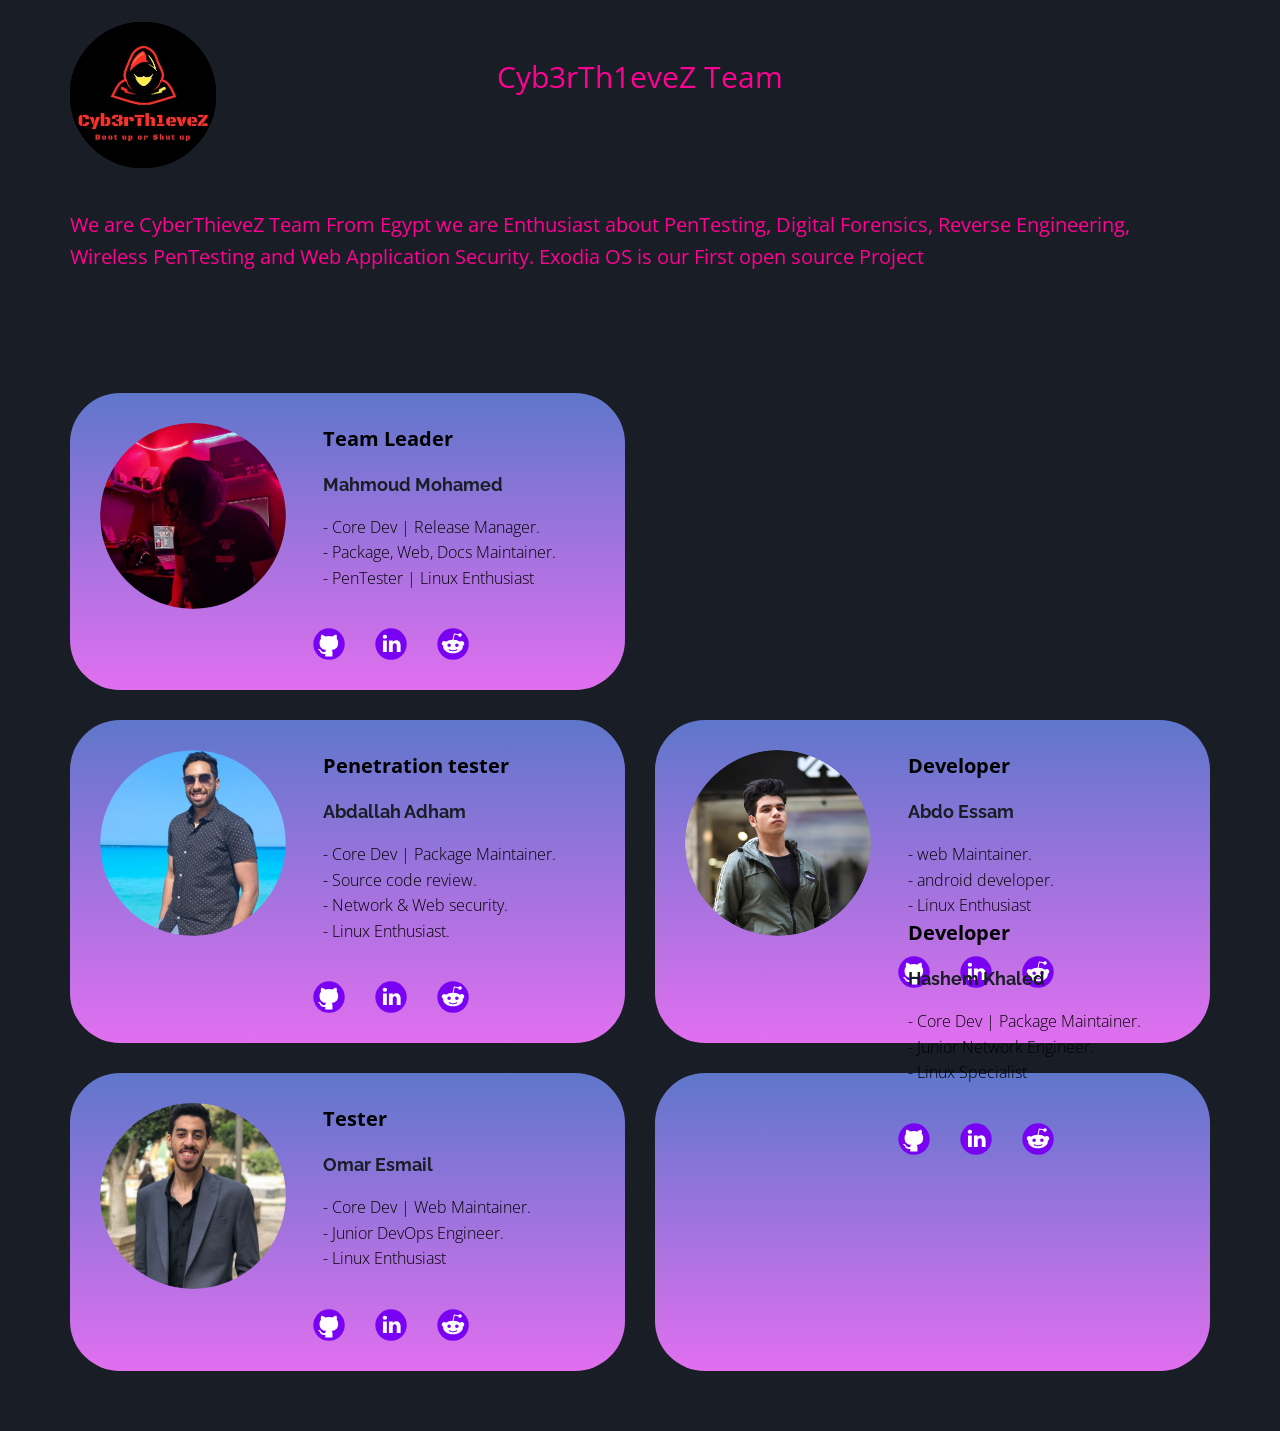
<file: exodia-help/files/help/team/index.html>
<!-- 

    Copyright © 2022 To Cyb3rTh1eveZ																	 
																										 
     ██████╗██╗   ██╗██████╗ ██████╗ ██████╗ ████████╗██╗  ██╗ ██╗███████╗██╗   ██╗███████╗███████╗	 
    ██╔════╝╚██╗ ██╔╝██╔══██╗╚════██╗██╔══██╗╚══██╔══╝██║  ██║███║██╔════╝██║   ██║██╔════╝╚══███╔╝     
    ██║      ╚████╔╝ ██████╔╝ █████╔╝██████╔╝   ██║   ███████║╚██║█████╗  ██║   ██║█████╗    ███╔╝      
    ██║       ╚██╔╝  ██╔══██╗ ╚═══██╗██╔══██╗   ██║   ██╔══██║ ██║██╔══╝  ╚██╗ ██╔╝██╔══╝   ███╔╝       
    ╚██████╗   ██║   ██████╔╝██████╔╝██║  ██║   ██║   ██║  ██║ ██║███████╗ ╚████╔╝ ███████╗███████╗     
     ╚═════╝   ╚═╝   ╚═════╝ ╚═════╝ ╚═╝  ╚═╝   ╚═╝   ╚═╝  ╚═╝ ╚═╝╚══════╝  ╚═══╝  ╚══════╝╚══════╝     
																										 
																																																				 
   Copyright (C) Mahmoud Mohamed (Ozil)  <https://github.com/mmsaeed509>								 
   LICENSE © GNU-GPL3		

 -->
 
<!DOCTYPE html>
<html style="font-size: 16px;" lang="en"><head>
    <meta name="viewport" content="width=device-width, initial-scale=1.0">
    <meta charset="utf-8">
    <meta name="keywords" content="INTUITIVE">
    <meta name="description" content="">
    <title>Exodia OS Developers</title>
    <link rel="stylesheet" href="nicepage.css" media="screen">
    <link rel="icon" href="images/exodia.png">
<link rel="stylesheet" href="Home.css" media="screen">
    <script class="u-script" type="text/javascript" src="jquery.js" defer=""></script>
    <script class="u-script" type="text/javascript" src="nicepage.js" defer=""></script>
    <meta name="generator" content="Nicepage 4.19.3, nicepage.com">
    <link id="u-theme-google-font" rel="stylesheet" href="https://fonts.googleapis.com/css?family=Roboto:100,100i,300,300i,400,400i,500,500i,700,700i,900,900i|Open+Sans:300,300i,400,400i,500,500i,600,600i,700,700i,800,800i">
    <link id="u-page-google-font" rel="stylesheet" href="https://fonts.googleapis.com/css?family=Raleway:100,100i,200,200i,300,300i,400,400i,500,500i,600,600i,700,700i,800,800i,900,900i">
    
    
    
    <script type="application/ld+json">{
		"@context": "http://schema.org",
		"@type": "Organization",
		"name": "",
		"logo": "images/Cyb3rTh1eveZ.png"
}</script>
    <meta name="theme-color" content="#478ac9">
    <meta property="og:title" content="Home">
    <meta property="og:type" content="website">
  </head>
  <body data-home-page="Home.html" data-home-page-title="Home" class="u-body u-xl-mode" data-lang="en"><header class="u-clearfix u-custom-color-4 u-header u-header" id="sec-9bb3"><div class="u-clearfix u-sheet u-sheet-1">
        <a href="https://exodia-os.github.io/team/" class="u-image u-logo u-image-1" data-image-width="288" data-image-height="288">
          <img src="images/Cyb3rTh1eveZ.png" class="u-logo-image u-logo-image-1">
        </a>
        <p class="u-text u-text-custom-color-3 u-text-default u-text-1"> Cyb3rTh1eveZ Team</p>
        <p class="u-text u-text-custom-color-3 u-text-default u-text-2"> We are CyberThieveZ&nbsp;Team From Egypt we are Enthusiast about PenTesting, Digital Forensics, Reverse Engineering, Wireless PenTesting and Web Application Security. Exodia OS is our First open source Project</p>
      </div></header>
    <section class="u-align-center u-clearfix u-custom-color-4 u-section-1" id="carousel_40cd">
      <div class="u-clearfix u-sheet u-sheet-1">
        <div class="u-expanded-width u-list u-list-1">
          <div class="u-repeater u-repeater-1">
            <div class="u-align-left u-container-style u-gradient u-list-item u-radius-50 u-repeater-item u-shape-round u-list-item-1">
              <div class="u-container-layout u-similar-container u-container-layout-1">
                <div alt="" class="u-image u-image-circle u-image-1" data-image-width="2380" data-image-height="2377"></div>
                <p class="u-text u-text-black u-text-1"> Team Leader</p>
                <h3 class="u-custom-font u-font-raleway u-text u-text-custom-color-4 u-text-2">Mahmoud Mohamed</h3>
                <p class="u-text u-text-black u-text-3">- Core Dev | Release Manager.<br>- Package, Web, Docs Maintainer.&nbsp;<br>- PenTester | Linux Enthusiast<br>
                </p>
                <div class="u-social-icons u-spacing-30 u-social-icons-1">
                  <a class="u-social-url" target="_blank" data-type="Github" title="Github" href="https://github.com/mmsaeed509"><span class="u-icon u-social-github u-social-icon u-text-custom-color-1 u-icon-1"><svg class="u-svg-link" preserveAspectRatio="xMidYMin slice" viewBox="0 0 112 112" style=""><use xmlns:xlink="http://www.w3.org/1999/xlink" xlink:href="#svg-d4fd"></use></svg><svg class="u-svg-content" viewBox="0 0 112 112" x="0" y="0" id="svg-d4fd"><circle fill="currentColor" cx="56.1" cy="56.1" r="55"></circle><path fill="#FFFFFF" d="M88,51.3c0-5.5-1.9-10.2-5.3-13.7c0.6-1.3,2.3-6.5-0.5-13.5c0,0-4.2-1.4-14,5.3c-4.1-1.1-8.4-1.7-12.7-1.8
	c-4.3,0-8.7,0.6-12.7,1.8c-9.7-6.6-14-5.3-14-5.3c-2.8,7-1,12.2-0.5,13.5C25,41.2,23,45.7,23,51.3c0,19.6,11.9,23.9,23.3,25.2
	c-1.5,1.3-2.8,3.5-3.2,6.8c-3,1.3-10.2,3.6-14.9-4.3c0,0-2.7-4.9-7.8-5.3c0,0-5-0.1-0.4,3.1c0,0,3.3,1.6,5.6,7.5c0,0,3,9.1,17.2,6
	c0,4.3,0.1,8.3,0.1,9.5h25.2c0-1.7,0.1-7.2,0.1-14c0-4.7-1.7-7.9-3.4-9.4C76,75.2,88,70.9,88,51.3z"></path></svg></span>
                  </a>
                  <a class="u-social-url" target="_blank" data-type="LinkedIn" title="LinkedIn" href="https://www.linkedin.com/in/mahmoud-mohamed-a934b21a5/"><span class="u-icon u-social-icon u-social-linkedin u-text-custom-color-1 u-icon-2"><svg class="u-svg-link" preserveAspectRatio="xMidYMin slice" viewBox="0 0 112 112" style=""><use xmlns:xlink="http://www.w3.org/1999/xlink" xlink:href="#svg-38f6"></use></svg><svg class="u-svg-content" viewBox="0 0 112 112" x="0" y="0" id="svg-38f6"><circle fill="currentColor" cx="56.1" cy="56.1" r="55"></circle><path fill="#FFFFFF" d="M41.3,83.7H27.9V43.4h13.4V83.7z M34.6,37.9L34.6,37.9c-4.6,0-7.5-3.1-7.5-7c0-4,3-7,7.6-7s7.4,3,7.5,7
            C42.2,34.8,39.2,37.9,34.6,37.9z M89.6,83.7H76.2V62.2c0-5.4-1.9-9.1-6.8-9.1c-3.7,0-5.9,2.5-6.9,4.9c-0.4,0.9-0.4,2.1-0.4,3.3v22.5
            H48.7c0,0,0.2-36.5,0-40.3h13.4v5.7c1.8-2.7,5-6.7,12.1-6.7c8.8,0,15.4,5.8,15.4,18.1V83.7z"></path></svg></span>
                  </a>
                  <a class="u-social-url" target="_blank" data-type="Reddit" title="Reddit" href="https://www.reddit.com/user/mmsaeed509"><span class="u-icon u-social-icon u-social-reddit u-text-custom-color-1 u-icon-3"><svg class="u-svg-link" preserveAspectRatio="xMidYMin slice" viewBox="0 0 112 112" style=""><use xmlns:xlink="http://www.w3.org/1999/xlink" xlink:href="#svg-eee5"></use></svg><svg class="u-svg-content" viewBox="0 0 112 112" x="0" y="0" id="svg-eee5"><circle fill="currentColor" cx="56.1" cy="56.1" r="55"></circle><path id="Fill-3" fill="#FFFFFF" d="M69.6,66.6c-3.4,0-6.1-2.8-6.1-6.1c0-3.4,2.8-6.1,6.1-6.1c3.4,0,6.1,2.8,6.1,6.1
	C75.8,63.8,73,66.6,69.6,66.6 M70.7,76.7c-4.2,4.2-12.2,4.5-14.6,4.5c-2.4,0-10.4-0.3-14.6-4.5c-0.6-0.6-0.6-1.6,0-2.3
	s1.6-0.6,2.3,0C46.4,77.1,52,78,56.1,78c4,0,9.7-0.9,12.3-3.6c0.6-0.6,1.6-0.6,2.3,0C71.3,75,71.3,76,70.7,76.7 M36.4,60.4
	c0-3.4,2.8-6.1,6.1-6.1c3.4,0,6.1,2.8,6.1,6.1s-2.8,6.1-6.1,6.1C39.2,66.6,36.4,63.8,36.4,60.4 M95.4,54.3c0-4.8-3.8-8.6-8.6-8.6
	c-2.3,0-4.4,0.9-6,2.4c-5.9-4.2-14-7-23-7.3l3.9-18.4l12.8,2.7c0.2,3.3,2.8,5.9,6.1,5.9c3.4,0,6.1-2.8,6.1-6.1s-2.8-6.1-6.1-6.1
	c-2.4,0-4.5,1.4-5.5,3.4l-14.3-3c-0.4-0.1-0.8,0-1.2,0.2c-0.3,0.2-0.6,0.6-0.7,1l-4.3,20.2c0,0.1,0,0.2,0,0.3
	c-9.2,0.2-17.5,3-23.4,7.3c-1.5-1.5-3.6-2.4-5.9-2.4c-4.8,0-8.6,3.9-8.6,8.6c0,3.5,2.1,6.5,5.1,7.8c-0.1,0.8-0.2,1.7-0.2,2.6
	c0,13.2,15.4,24,34.4,24s34.4-10.7,34.4-24c0-0.9-0.1-1.7-0.2-2.6C93.3,60.8,95.4,57.8,95.4,54.3"></path></svg></span>
                  </a>
                </div>
              </div>
            </div>
            <br/>
            <div class="u-align-left u-container-style u-gradient u-list-item u-radius-50 u-repeater-item u-shape-round u-list-item-2">
              <div class="u-container-layout u-similar-container u-container-layout-2">
                <div alt="" class="u-image u-image-circle u-image-2" data-image-width="1024" data-image-height="1024"></div>
                <p class="u-text u-text-black u-text-4">Penetration tester</p>
                <h3 class="u-custom-font u-font-raleway u-text u-text-custom-color-4 u-text-5"> Abdallah Adham</h3>
                <p class="u-text u-text-black u-text-6">- Core Dev | Package Maintainer.<br>- Source code review. <br>- Network & Web security.<br>- Linux Enthusiast.<br>
                </p>
                <div class="u-social-icons u-spacing-30 u-social-icons-2">
                  <a class="u-social-url" target="_blank" data-type="Github" title="Github" href="https://github.com/AbdallahAdham"><span class="u-icon u-social-github u-social-icon u-text-custom-color-1 u-icon-4"><svg class="u-svg-link" preserveAspectRatio="xMidYMin slice" viewBox="0 0 112 112" style=""><use xmlns:xlink="http://www.w3.org/1999/xlink" xlink:href="#svg-d4fd"></use></svg><svg class="u-svg-content" viewBox="0 0 112 112" x="0" y="0" id="svg-d4fd"><circle fill="currentColor" cx="56.1" cy="56.1" r="55"></circle><path fill="#FFFFFF" d="M88,51.3c0-5.5-1.9-10.2-5.3-13.7c0.6-1.3,2.3-6.5-0.5-13.5c0,0-4.2-1.4-14,5.3c-4.1-1.1-8.4-1.7-12.7-1.8
	c-4.3,0-8.7,0.6-12.7,1.8c-9.7-6.6-14-5.3-14-5.3c-2.8,7-1,12.2-0.5,13.5C25,41.2,23,45.7,23,51.3c0,19.6,11.9,23.9,23.3,25.2
	c-1.5,1.3-2.8,3.5-3.2,6.8c-3,1.3-10.2,3.6-14.9-4.3c0,0-2.7-4.9-7.8-5.3c0,0-5-0.1-0.4,3.1c0,0,3.3,1.6,5.6,7.5c0,0,3,9.1,17.2,6
	c0,4.3,0.1,8.3,0.1,9.5h25.2c0-1.7,0.1-7.2,0.1-14c0-4.7-1.7-7.9-3.4-9.4C76,75.2,88,70.9,88,51.3z"></path></svg></span>
                  </a>
                  <a class="u-social-url" target="_blank" data-type="LinkedIn" title="LinkedIn" href="https://www.linkedin.com/in/abdallah-adham/"><span class="u-icon u-social-icon u-social-linkedin u-text-custom-color-1 u-icon-5"><svg class="u-svg-link" preserveAspectRatio="xMidYMin slice" viewBox="0 0 112 112" style=""><use xmlns:xlink="http://www.w3.org/1999/xlink" xlink:href="#svg-38f6"></use></svg><svg class="u-svg-content" viewBox="0 0 112 112" x="0" y="0" id="svg-38f6"><circle fill="currentColor" cx="56.1" cy="56.1" r="55"></circle><path fill="#FFFFFF" d="M41.3,83.7H27.9V43.4h13.4V83.7z M34.6,37.9L34.6,37.9c-4.6,0-7.5-3.1-7.5-7c0-4,3-7,7.6-7s7.4,3,7.5,7
            C42.2,34.8,39.2,37.9,34.6,37.9z M89.6,83.7H76.2V62.2c0-5.4-1.9-9.1-6.8-9.1c-3.7,0-5.9,2.5-6.9,4.9c-0.4,0.9-0.4,2.1-0.4,3.3v22.5
            H48.7c0,0,0.2-36.5,0-40.3h13.4v5.7c1.8-2.7,5-6.7,12.1-6.7c8.8,0,15.4,5.8,15.4,18.1V83.7z"></path></svg></span>
                  </a>
                  <a class="u-social-url" target="_blank" data-type="Reddit" title="Reddit" href=""><span class="u-icon u-social-icon u-social-reddit u-text-custom-color-1 u-icon-6"><svg class="u-svg-link" preserveAspectRatio="xMidYMin slice" viewBox="0 0 112 112" style=""><use xmlns:xlink="http://www.w3.org/1999/xlink" xlink:href="#svg-eee5"></use></svg><svg class="u-svg-content" viewBox="0 0 112 112" x="0" y="0" id="svg-eee5"><circle fill="currentColor" cx="56.1" cy="56.1" r="55"></circle><path id="Fill-3" fill="#FFFFFF" d="M69.6,66.6c-3.4,0-6.1-2.8-6.1-6.1c0-3.4,2.8-6.1,6.1-6.1c3.4,0,6.1,2.8,6.1,6.1
	C75.8,63.8,73,66.6,69.6,66.6 M70.7,76.7c-4.2,4.2-12.2,4.5-14.6,4.5c-2.4,0-10.4-0.3-14.6-4.5c-0.6-0.6-0.6-1.6,0-2.3
	s1.6-0.6,2.3,0C46.4,77.1,52,78,56.1,78c4,0,9.7-0.9,12.3-3.6c0.6-0.6,1.6-0.6,2.3,0C71.3,75,71.3,76,70.7,76.7 M36.4,60.4
	c0-3.4,2.8-6.1,6.1-6.1c3.4,0,6.1,2.8,6.1,6.1s-2.8,6.1-6.1,6.1C39.2,66.6,36.4,63.8,36.4,60.4 M95.4,54.3c0-4.8-3.8-8.6-8.6-8.6
	c-2.3,0-4.4,0.9-6,2.4c-5.9-4.2-14-7-23-7.3l3.9-18.4l12.8,2.7c0.2,3.3,2.8,5.9,6.1,5.9c3.4,0,6.1-2.8,6.1-6.1s-2.8-6.1-6.1-6.1
	c-2.4,0-4.5,1.4-5.5,3.4l-14.3-3c-0.4-0.1-0.8,0-1.2,0.2c-0.3,0.2-0.6,0.6-0.7,1l-4.3,20.2c0,0.1,0,0.2,0,0.3
	c-9.2,0.2-17.5,3-23.4,7.3c-1.5-1.5-3.6-2.4-5.9-2.4c-4.8,0-8.6,3.9-8.6,8.6c0,3.5,2.1,6.5,5.1,7.8c-0.1,0.8-0.2,1.7-0.2,2.6
	c0,13.2,15.4,24,34.4,24s34.4-10.7,34.4-24c0-0.9-0.1-1.7-0.2-2.6C93.3,60.8,95.4,57.8,95.4,54.3"></path></svg></span>
                  </a>
                </div>
              </div>
            </div>
            <div class="u-align-left u-container-style u-gradient u-list-item u-radius-50 u-repeater-item u-shape-round u-list-item-3">
              <div class="u-container-layout u-similar-container u-container-layout-3">
                <div alt="" class="u-image u-image-circle u-image-3" data-image-width="1349" data-image-height="1348"></div>
                <p class="u-text u-text-black u-text-7">Developer</p>
                <h3 class="u-custom-font u-font-raleway u-text u-text-custom-color-4 u-text-8"> Abdo Essam</h3>
                <p class="u-text u-text-black u-text-9">- web Maintainer.<br>- android developer.<br>- Linux Enthusiast<br>
                </p>
                <div class="u-social-icons u-spacing-30 u-social-icons-3">
                  <a class="u-social-url" target="_blank" data-type="Github" title="Github" href="https://github.com/abdo-essam"><span class="u-icon u-social-github u-social-icon u-text-custom-color-1 u-icon-7"><svg class="u-svg-link" preserveAspectRatio="xMidYMin slice" viewBox="0 0 112 112" style=""><use xmlns:xlink="http://www.w3.org/1999/xlink" xlink:href="#svg-d4fd"></use></svg><svg class="u-svg-content" viewBox="0 0 112 112" x="0" y="0" id="svg-d4fd"><circle fill="currentColor" cx="56.1" cy="56.1" r="55"></circle><path fill="#FFFFFF" d="M88,51.3c0-5.5-1.9-10.2-5.3-13.7c0.6-1.3,2.3-6.5-0.5-13.5c0,0-4.2-1.4-14,5.3c-4.1-1.1-8.4-1.7-12.7-1.8
	c-4.3,0-8.7,0.6-12.7,1.8c-9.7-6.6-14-5.3-14-5.3c-2.8,7-1,12.2-0.5,13.5C25,41.2,23,45.7,23,51.3c0,19.6,11.9,23.9,23.3,25.2
	c-1.5,1.3-2.8,3.5-3.2,6.8c-3,1.3-10.2,3.6-14.9-4.3c0,0-2.7-4.9-7.8-5.3c0,0-5-0.1-0.4,3.1c0,0,3.3,1.6,5.6,7.5c0,0,3,9.1,17.2,6
	c0,4.3,0.1,8.3,0.1,9.5h25.2c0-1.7,0.1-7.2,0.1-14c0-4.7-1.7-7.9-3.4-9.4C76,75.2,88,70.9,88,51.3z"></path></svg></span>
                  </a>
                  <a class="u-social-url" target="_blank" data-type="LinkedIn" title="LinkedIn" href="https://www.linkedin.com/in/abdelrahman-essam-79a775175/"><span class="u-icon u-social-icon u-social-linkedin u-text-custom-color-1 u-icon-8"><svg class="u-svg-link" preserveAspectRatio="xMidYMin slice" viewBox="0 0 112 112" style=""><use xmlns:xlink="http://www.w3.org/1999/xlink" xlink:href="#svg-38f6"></use></svg><svg class="u-svg-content" viewBox="0 0 112 112" x="0" y="0" id="svg-38f6"><circle fill="currentColor" cx="56.1" cy="56.1" r="55"></circle><path fill="#FFFFFF" d="M41.3,83.7H27.9V43.4h13.4V83.7z M34.6,37.9L34.6,37.9c-4.6,0-7.5-3.1-7.5-7c0-4,3-7,7.6-7s7.4,3,7.5,7
            C42.2,34.8,39.2,37.9,34.6,37.9z M89.6,83.7H76.2V62.2c0-5.4-1.9-9.1-6.8-9.1c-3.7,0-5.9,2.5-6.9,4.9c-0.4,0.9-0.4,2.1-0.4,3.3v22.5
            H48.7c0,0,0.2-36.5,0-40.3h13.4v5.7c1.8-2.7,5-6.7,12.1-6.7c8.8,0,15.4,5.8,15.4,18.1V83.7z"></path></svg></span>
                  </a>
                  <a class="u-social-url" target="_blank" data-type="Reddit" title="Reddit" href=""><span class="u-icon u-social-icon u-social-reddit u-text-custom-color-1 u-icon-9"><svg class="u-svg-link" preserveAspectRatio="xMidYMin slice" viewBox="0 0 112 112" style=""><use xmlns:xlink="http://www.w3.org/1999/xlink" xlink:href="#svg-eee5"></use></svg><svg class="u-svg-content" viewBox="0 0 112 112" x="0" y="0" id="svg-eee5"><circle fill="currentColor" cx="56.1" cy="56.1" r="55"></circle><path id="Fill-3" fill="#FFFFFF" d="M69.6,66.6c-3.4,0-6.1-2.8-6.1-6.1c0-3.4,2.8-6.1,6.1-6.1c3.4,0,6.1,2.8,6.1,6.1
	C75.8,63.8,73,66.6,69.6,66.6 M70.7,76.7c-4.2,4.2-12.2,4.5-14.6,4.5c-2.4,0-10.4-0.3-14.6-4.5c-0.6-0.6-0.6-1.6,0-2.3
	s1.6-0.6,2.3,0C46.4,77.1,52,78,56.1,78c4,0,9.7-0.9,12.3-3.6c0.6-0.6,1.6-0.6,2.3,0C71.3,75,71.3,76,70.7,76.7 M36.4,60.4
	c0-3.4,2.8-6.1,6.1-6.1c3.4,0,6.1,2.8,6.1,6.1s-2.8,6.1-6.1,6.1C39.2,66.6,36.4,63.8,36.4,60.4 M95.4,54.3c0-4.8-3.8-8.6-8.6-8.6
	c-2.3,0-4.4,0.9-6,2.4c-5.9-4.2-14-7-23-7.3l3.9-18.4l12.8,2.7c0.2,3.3,2.8,5.9,6.1,5.9c3.4,0,6.1-2.8,6.1-6.1s-2.8-6.1-6.1-6.1
	c-2.4,0-4.5,1.4-5.5,3.4l-14.3-3c-0.4-0.1-0.8,0-1.2,0.2c-0.3,0.2-0.6,0.6-0.7,1l-4.3,20.2c0,0.1,0,0.2,0,0.3
	c-9.2,0.2-17.5,3-23.4,7.3c-1.5-1.5-3.6-2.4-5.9-2.4c-4.8,0-8.6,3.9-8.6,8.6c0,3.5,2.1,6.5,5.1,7.8c-0.1,0.8-0.2,1.7-0.2,2.6
	c0,13.2,15.4,24,34.4,24s34.4-10.7,34.4-24c0-0.9-0.1-1.7-0.2-2.6C93.3,60.8,95.4,57.8,95.4,54.3"></path></svg></span>
                  </a>
                </div>
              </div>
            </div>
            <div class="u-align-left u-container-style u-gradient u-list-item u-radius-50 u-repeater-item u-shape-round u-list-item-4">
              <div class="u-container-layout u-similar-container u-container-layout-4">
                <div alt="" class="u-image u-image-circle u-image-4" data-image-width="2276" data-image-height="2269"></div>
                <p class="u-text u-text-black u-text-10">Tester</p>
                <h3 class="u-custom-font u-font-raleway u-text u-text-custom-color-4 u-text-11"> Omar Esmail</h3>
                <p class="u-text u-text-black u-text-12">- Core Dev | Web Maintainer.<br>- Junior DevOps Engineer.<br>- Linux Enthusiast<br>
                </p>
                <div class="u-social-icons u-spacing-30 u-social-icons-4">
                  <a class="u-social-url" target="_blank" data-type="Github" title="Github" href="https://github.com/OmarEsmail211"><span class="u-icon u-social-github u-social-icon u-text-custom-color-1 u-icon-10"><svg class="u-svg-link" preserveAspectRatio="xMidYMin slice" viewBox="0 0 112 112" style=""><use xmlns:xlink="http://www.w3.org/1999/xlink" xlink:href="#svg-d4fd"></use></svg><svg class="u-svg-content" viewBox="0 0 112 112" x="0" y="0" id="svg-d4fd"><circle fill="currentColor" cx="56.1" cy="56.1" r="55"></circle><path fill="#FFFFFF" d="M88,51.3c0-5.5-1.9-10.2-5.3-13.7c0.6-1.3,2.3-6.5-0.5-13.5c0,0-4.2-1.4-14,5.3c-4.1-1.1-8.4-1.7-12.7-1.8
	c-4.3,0-8.7,0.6-12.7,1.8c-9.7-6.6-14-5.3-14-5.3c-2.8,7-1,12.2-0.5,13.5C25,41.2,23,45.7,23,51.3c0,19.6,11.9,23.9,23.3,25.2
	c-1.5,1.3-2.8,3.5-3.2,6.8c-3,1.3-10.2,3.6-14.9-4.3c0,0-2.7-4.9-7.8-5.3c0,0-5-0.1-0.4,3.1c0,0,3.3,1.6,5.6,7.5c0,0,3,9.1,17.2,6
	c0,4.3,0.1,8.3,0.1,9.5h25.2c0-1.7,0.1-7.2,0.1-14c0-4.7-1.7-7.9-3.4-9.4C76,75.2,88,70.9,88,51.3z"></path></svg></span>
                  </a>
                  <a class="u-social-url" target="_blank" data-type="LinkedIn" title="LinkedIn" href="https://www.linkedin.com/in/omar-ismail-0855561b1/"><span class="u-icon u-social-icon u-social-linkedin u-text-custom-color-1 u-icon-11"><svg class="u-svg-link" preserveAspectRatio="xMidYMin slice" viewBox="0 0 112 112" style=""><use xmlns:xlink="http://www.w3.org/1999/xlink" xlink:href="#svg-38f6"></use></svg><svg class="u-svg-content" viewBox="0 0 112 112" x="0" y="0" id="svg-38f6"><circle fill="currentColor" cx="56.1" cy="56.1" r="55"></circle><path fill="#FFFFFF" d="M41.3,83.7H27.9V43.4h13.4V83.7z M34.6,37.9L34.6,37.9c-4.6,0-7.5-3.1-7.5-7c0-4,3-7,7.6-7s7.4,3,7.5,7
            C42.2,34.8,39.2,37.9,34.6,37.9z M89.6,83.7H76.2V62.2c0-5.4-1.9-9.1-6.8-9.1c-3.7,0-5.9,2.5-6.9,4.9c-0.4,0.9-0.4,2.1-0.4,3.3v22.5
            H48.7c0,0,0.2-36.5,0-40.3h13.4v5.7c1.8-2.7,5-6.7,12.1-6.7c8.8,0,15.4,5.8,15.4,18.1V83.7z"></path></svg></span>
                  </a>
                  <a class="u-social-url" target="_blank" data-type="Reddit" title="Reddit" href=""><span class="u-icon u-social-icon u-social-reddit u-text-custom-color-1 u-icon-12"><svg class="u-svg-link" preserveAspectRatio="xMidYMin slice" viewBox="0 0 112 112" style=""><use xmlns:xlink="http://www.w3.org/1999/xlink" xlink:href="#svg-eee5"></use></svg><svg class="u-svg-content" viewBox="0 0 112 112" x="0" y="0" id="svg-eee5"><circle fill="currentColor" cx="56.1" cy="56.1" r="55"></circle><path id="Fill-3" fill="#FFFFFF" d="M69.6,66.6c-3.4,0-6.1-2.8-6.1-6.1c0-3.4,2.8-6.1,6.1-6.1c3.4,0,6.1,2.8,6.1,6.1
	C75.8,63.8,73,66.6,69.6,66.6 M70.7,76.7c-4.2,4.2-12.2,4.5-14.6,4.5c-2.4,0-10.4-0.3-14.6-4.5c-0.6-0.6-0.6-1.6,0-2.3
	s1.6-0.6,2.3,0C46.4,77.1,52,78,56.1,78c4,0,9.7-0.9,12.3-3.6c0.6-0.6,1.6-0.6,2.3,0C71.3,75,71.3,76,70.7,76.7 M36.4,60.4
	c0-3.4,2.8-6.1,6.1-6.1c3.4,0,6.1,2.8,6.1,6.1s-2.8,6.1-6.1,6.1C39.2,66.6,36.4,63.8,36.4,60.4 M95.4,54.3c0-4.8-3.8-8.6-8.6-8.6
	c-2.3,0-4.4,0.9-6,2.4c-5.9-4.2-14-7-23-7.3l3.9-18.4l12.8,2.7c0.2,3.3,2.8,5.9,6.1,5.9c3.4,0,6.1-2.8,6.1-6.1s-2.8-6.1-6.1-6.1
	c-2.4,0-4.5,1.4-5.5,3.4l-14.3-3c-0.4-0.1-0.8,0-1.2,0.2c-0.3,0.2-0.6,0.6-0.7,1l-4.3,20.2c0,0.1,0,0.2,0,0.3
	c-9.2,0.2-17.5,3-23.4,7.3c-1.5-1.5-3.6-2.4-5.9-2.4c-4.8,0-8.6,3.9-8.6,8.6c0,3.5,2.1,6.5,5.1,7.8c-0.1,0.8-0.2,1.7-0.2,2.6
	c0,13.2,15.4,24,34.4,24s34.4-10.7,34.4-24c0-0.9-0.1-1.7-0.2-2.6C93.3,60.8,95.4,57.8,95.4,54.3"></path></svg></span>
                  </a>
                </div>
              </div>
            </div>

            <div class="u-align-left u-container-style u-gradient u-list-item u-radius-50 u-repeater-item u-shape-round u-list-item-4">
              <div class="u-container-layout u-similar-container u-container-layout-4">
                <div alt="" class="u-image u-image-circle u-image-5" data-image-width="2276" data-image-height="2269"></div>
                <p class="u-text u-text-black u-text-10">Developer</p>
                <h3 class="u-custom-font u-font-raleway u-text u-text-custom-color-4 u-text-11"> Hashem Khaled</h3>
                <p class="u-text u-text-black u-text-12">- Core Dev | Package Maintainer.<br>- Junior Network Engineer.<br>- Linux Specialist<br>
                </p>
                <div class="u-social-icons u-spacing-30 u-social-icons-4">
                  <a class="u-social-url" target="_blank" data-type="Github" title="Github" href="https://github.com/hashemkhaledd"><span class="u-icon u-social-github u-social-icon u-text-custom-color-1 u-icon-10"><svg class="u-svg-link" preserveAspectRatio="xMidYMin slice" viewBox="0 0 112 112" style=""><use xmlns:xlink="http://www.w3.org/1999/xlink" xlink:href="#svg-d4fd"></use></svg><svg class="u-svg-content" viewBox="0 0 112 112" x="0" y="0" id="svg-d4fd"><circle fill="currentColor" cx="56.1" cy="56.1" r="55"></circle><path fill="#FFFFFF" d="M88,51.3c0-5.5-1.9-10.2-5.3-13.7c0.6-1.3,2.3-6.5-0.5-13.5c0,0-4.2-1.4-14,5.3c-4.1-1.1-8.4-1.7-12.7-1.8
	c-4.3,0-8.7,0.6-12.7,1.8c-9.7-6.6-14-5.3-14-5.3c-2.8,7-1,12.2-0.5,13.5C25,41.2,23,45.7,23,51.3c0,19.6,11.9,23.9,23.3,25.2
	c-1.5,1.3-2.8,3.5-3.2,6.8c-3,1.3-10.2,3.6-14.9-4.3c0,0-2.7-4.9-7.8-5.3c0,0-5-0.1-0.4,3.1c0,0,3.3,1.6,5.6,7.5c0,0,3,9.1,17.2,6
	c0,4.3,0.1,8.3,0.1,9.5h25.2c0-1.7,0.1-7.2,0.1-14c0-4.7-1.7-7.9-3.4-9.4C76,75.2,88,70.9,88,51.3z"></path></svg></span>
                  </a>
                  <a class="u-social-url" target="_blank" data-type="LinkedIn" title="LinkedIn" href="https://www.linkedin.com/in/hashem-khaled-a0bb3a221/"><span class="u-icon u-social-icon u-social-linkedin u-text-custom-color-1 u-icon-11"><svg class="u-svg-link" preserveAspectRatio="xMidYMin slice" viewBox="0 0 112 112" style=""><use xmlns:xlink="http://www.w3.org/1999/xlink" xlink:href="#svg-38f6"></use></svg><svg class="u-svg-content" viewBox="0 0 112 112" x="0" y="0" id="svg-38f6"><circle fill="currentColor" cx="56.1" cy="56.1" r="55"></circle><path fill="#FFFFFF" d="M41.3,83.7H27.9V43.4h13.4V83.7z M34.6,37.9L34.6,37.9c-4.6,0-7.5-3.1-7.5-7c0-4,3-7,7.6-7s7.4,3,7.5,7
            C42.2,34.8,39.2,37.9,34.6,37.9z M89.6,83.7H76.2V62.2c0-5.4-1.9-9.1-6.8-9.1c-3.7,0-5.9,2.5-6.9,4.9c-0.4,0.9-0.4,2.1-0.4,3.3v22.5
            H48.7c0,0,0.2-36.5,0-40.3h13.4v5.7c1.8-2.7,5-6.7,12.1-6.7c8.8,0,15.4,5.8,15.4,18.1V83.7z"></path></svg></span>
                  </a>
                  <a class="u-social-url" target="_blank" data-type="Reddit" title="Reddit" href=""><span class="u-icon u-social-icon u-social-reddit u-text-custom-color-1 u-icon-12"><svg class="u-svg-link" preserveAspectRatio="xMidYMin slice" viewBox="0 0 112 112" style=""><use xmlns:xlink="http://www.w3.org/1999/xlink" xlink:href="#svg-eee5"></use></svg><svg class="u-svg-content" viewBox="0 0 112 112" x="0" y="0" id="svg-eee5"><circle fill="currentColor" cx="56.1" cy="56.1" r="55"></circle><path id="Fill-3" fill="#FFFFFF" d="M69.6,66.6c-3.4,0-6.1-2.8-6.1-6.1c0-3.4,2.8-6.1,6.1-6.1c3.4,0,6.1,2.8,6.1,6.1
	C75.8,63.8,73,66.6,69.6,66.6 M70.7,76.7c-4.2,4.2-12.2,4.5-14.6,4.5c-2.4,0-10.4-0.3-14.6-4.5c-0.6-0.6-0.6-1.6,0-2.3
	s1.6-0.6,2.3,0C46.4,77.1,52,78,56.1,78c4,0,9.7-0.9,12.3-3.6c0.6-0.6,1.6-0.6,2.3,0C71.3,75,71.3,76,70.7,76.7 M36.4,60.4
	c0-3.4,2.8-6.1,6.1-6.1c3.4,0,6.1,2.8,6.1,6.1s-2.8,6.1-6.1,6.1C39.2,66.6,36.4,63.8,36.4,60.4 M95.4,54.3c0-4.8-3.8-8.6-8.6-8.6
	c-2.3,0-4.4,0.9-6,2.4c-5.9-4.2-14-7-23-7.3l3.9-18.4l12.8,2.7c0.2,3.3,2.8,5.9,6.1,5.9c3.4,0,6.1-2.8,6.1-6.1s-2.8-6.1-6.1-6.1
	c-2.4,0-4.5,1.4-5.5,3.4l-14.3-3c-0.4-0.1-0.8,0-1.2,0.2c-0.3,0.2-0.6,0.6-0.7,1l-4.3,20.2c0,0.1,0,0.2,0,0.3
	c-9.2,0.2-17.5,3-23.4,7.3c-1.5-1.5-3.6-2.4-5.9-2.4c-4.8,0-8.6,3.9-8.6,8.6c0,3.5,2.1,6.5,5.1,7.8c-0.1,0.8-0.2,1.7-0.2,2.6
	c0,13.2,15.4,24,34.4,24s34.4-10.7,34.4-24c0-0.9-0.1-1.7-0.2-2.6C93.3,60.8,95.4,57.8,95.4,54.3"></path></svg></span>
                  </a>
                </div>
              </div>
            </div>

          </div>
        </div>
      </div>
    </section>


    <!--     
    <section class="u-clearfix u-custom-color-4 u-section-2" id="sec-6a7b">
      <div class="u-clearfix u-sheet u-sheet-1">
        <img class="u-image u-image-round u-radius-10 u-image-1" src="images/team.png" alt="" data-image-width="872" data-image-height="134">
        <h6 class="u-text u-text-default u-text-1"> Copyright ©</h6>
        <h6 class="u-text u-text-default u-text-2">Team</h6>
      </div>
    </section>
    
   -->


</body></html>
</file>
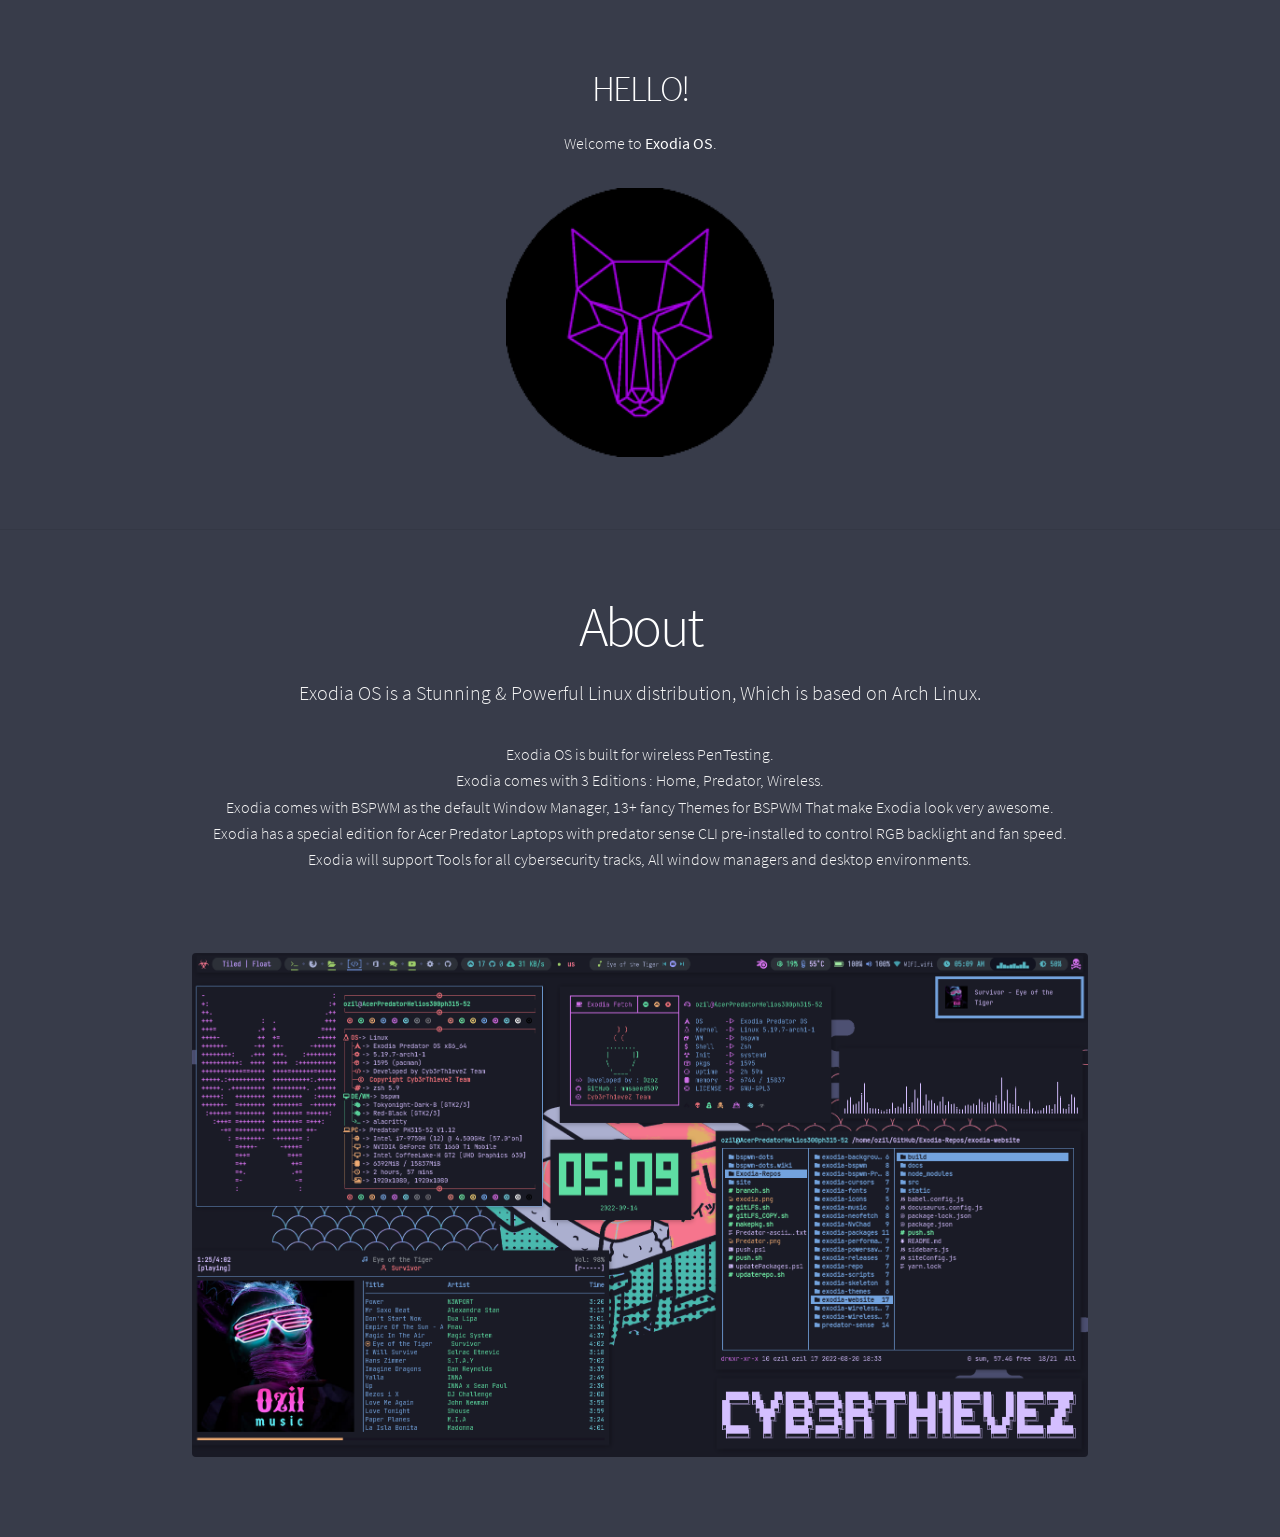
<file: exodia-help/files/help/about.html>
<!DOCTYPE HTML>
<html>
	<head>
		<title>About</title>
		<meta charset="utf-8" />
		<meta name="viewport" content="width=device-width, initial-scale=1, user-scalable=no" />
		<link rel="stylesheet" href="assets/css/main.css" />
		<noscript><link rel="stylesheet" href="assets/css/noscript.css" /></noscript>
	</head>
	<body class="is-preload">
		<!-- Wrapper -->
			<div id="wrapper" class="divided">


				<!-- Hello -->
					<section class="wrapper style1 align-center">
						<div class="inner">
							<h2>HELLO!</h2>
							<p>Welcome to <b>Exodia OS</b>.</p>
							<!-- Images -->
								<section>
									<div class="content">
										
										<span class="image logo"> <img src="images/exodia.png"/> </span>

									</div>
								</section>

						</div>
					</section>
				<!-- About -->

				<!-- BSPWM -->
				<section class="wrapper style1 align-center">
					<div class="inner">
						<h1>About</h1>
						<p class="major">Exodia OS is a Stunning & Powerful Linux distribution, Which is based on Arch Linux.</p>
							<p>Exodia OS is built for wireless PenTesting.
							<br>Exodia comes with 3 Editions : Home, Predator, Wireless.
							<br>Exodia comes with BSPWM as the default Window Manager, 13+ fancy Themes for BSPWM That make Exodia look very awesome.
							<br>Exodia has a special edition for Acer Predator Laptops with predator sense CLI pre-installed to control RGB backlight and fan speed.
							<br>Exodia will support Tools for all cybersecurity tracks, All window managers and desktop environments.</p>
						<div class="index align-left">
						<!-- Images -->
							<section>
								<div class="content">
									<span class="image fit"><img src="images/desktop.png" alt="" /></span>
								</div>
							</section>
				</section>

			</div>
		<!-- Scripts -->
			<script src="assets/js/jquery.min.js"></script>
			<script src="assets/js/jquery.scrollex.min.js"></script>
			<script src="assets/js/jquery.scrolly.min.js"></script>
			<script src="assets/js/browser.min.js"></script>
			<script src="assets/js/breakpoints.min.js"></script>
			<script src="assets/js/util.js"></script>
			<script src="assets/js/main.js"></script>
	</body>
</html>
</file>
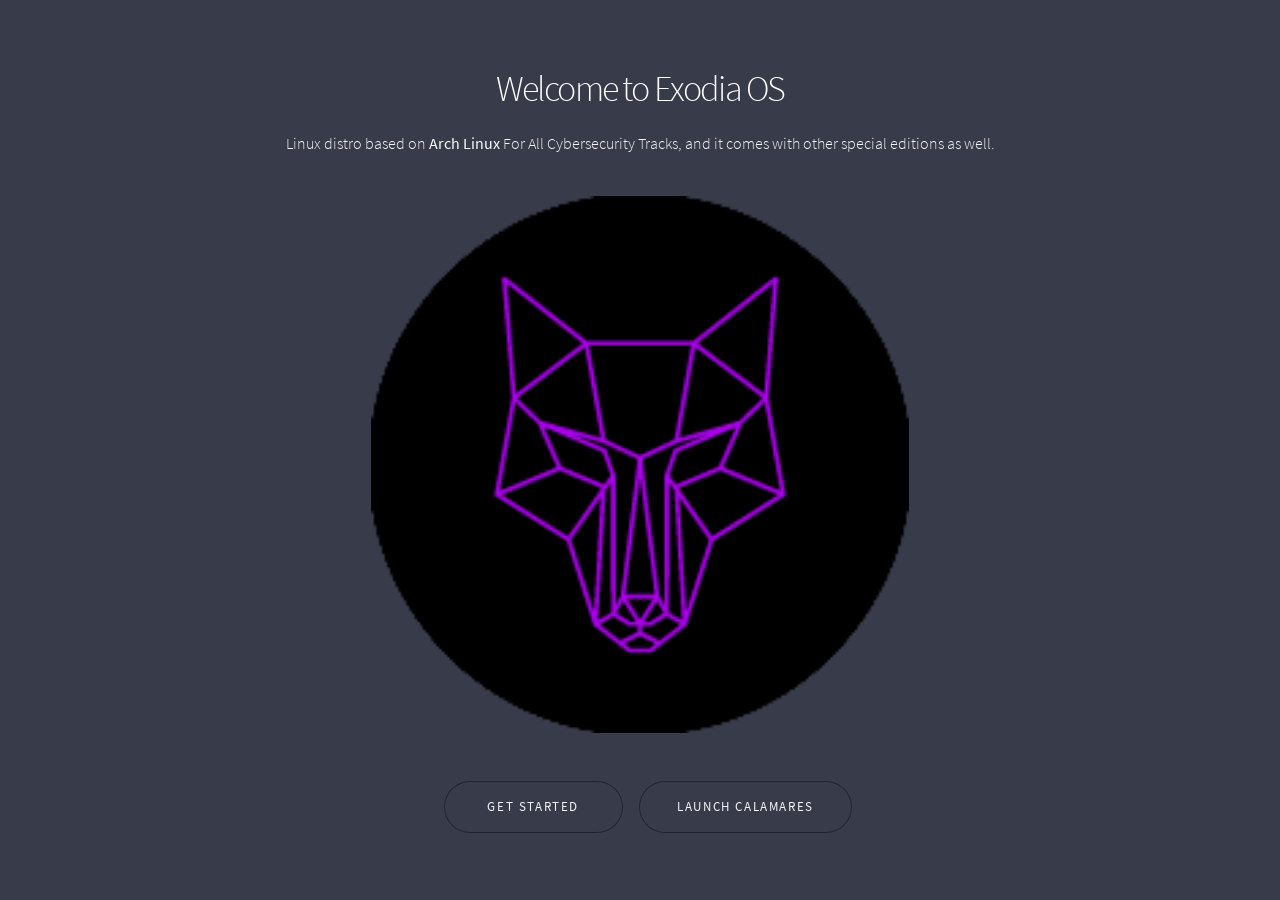
<file: exodia-welcome/files/welcome/welcome.html>
<!DOCTYPE HTML>
<html>
	<head>
		<title>Welcome</title>
		<meta charset="utf-8" />
		<meta name="viewport" content="width=device-width, initial-scale=1, user-scalable=no" />
		<link rel="stylesheet" href="assets/css/main.css" />
		<noscript><link rel="stylesheet" href="assets/css/noscript.css" /></noscript>
	</head>
	<body class="is-preload">
		<!-- Wrapper -->
			<div id="wrapper" class="divided">
				<!-- Welcome -->
					<section class="wrapper style1 align-center">
						<div class="inner">
							<h2>Welcome to Exodia OS</h2>
							<p>Linux distro based on <b>Arch Linux</b> For All Cybersecurity Tracks, and it comes with other special editions as well.</p>
							<!-- Hello -->
								<section>
									<div class="content">
										<span class="image hello"><img src="exodia.png" alt="" /></span>
									</div>
								</section>
							<!-- Tag -->
								<ul class="actions kbd">
									<li><a href="run_app1" class="button large wide smooth-scroll-middle">Get Started</a></li>
									<li><a href="run_app2" class="button large wide smooth-scroll-middle">Launch Calamares</a></li>
								</ul>
						</div>
					</section>
			</div>
		<!-- Scripts -->
			<script src="assets/js/jquery.min.js"></script>
			<script src="assets/js/jquery.scrollex.min.js"></script>
			<script src="assets/js/jquery.scrolly.min.js"></script>
			<script src="assets/js/browser.min.js"></script>
			<script src="assets/js/breakpoints.min.js"></script>
			<script src="assets/js/util.js"></script>
			<script src="assets/js/main.js"></script>
	</body>
</html>
</file>
